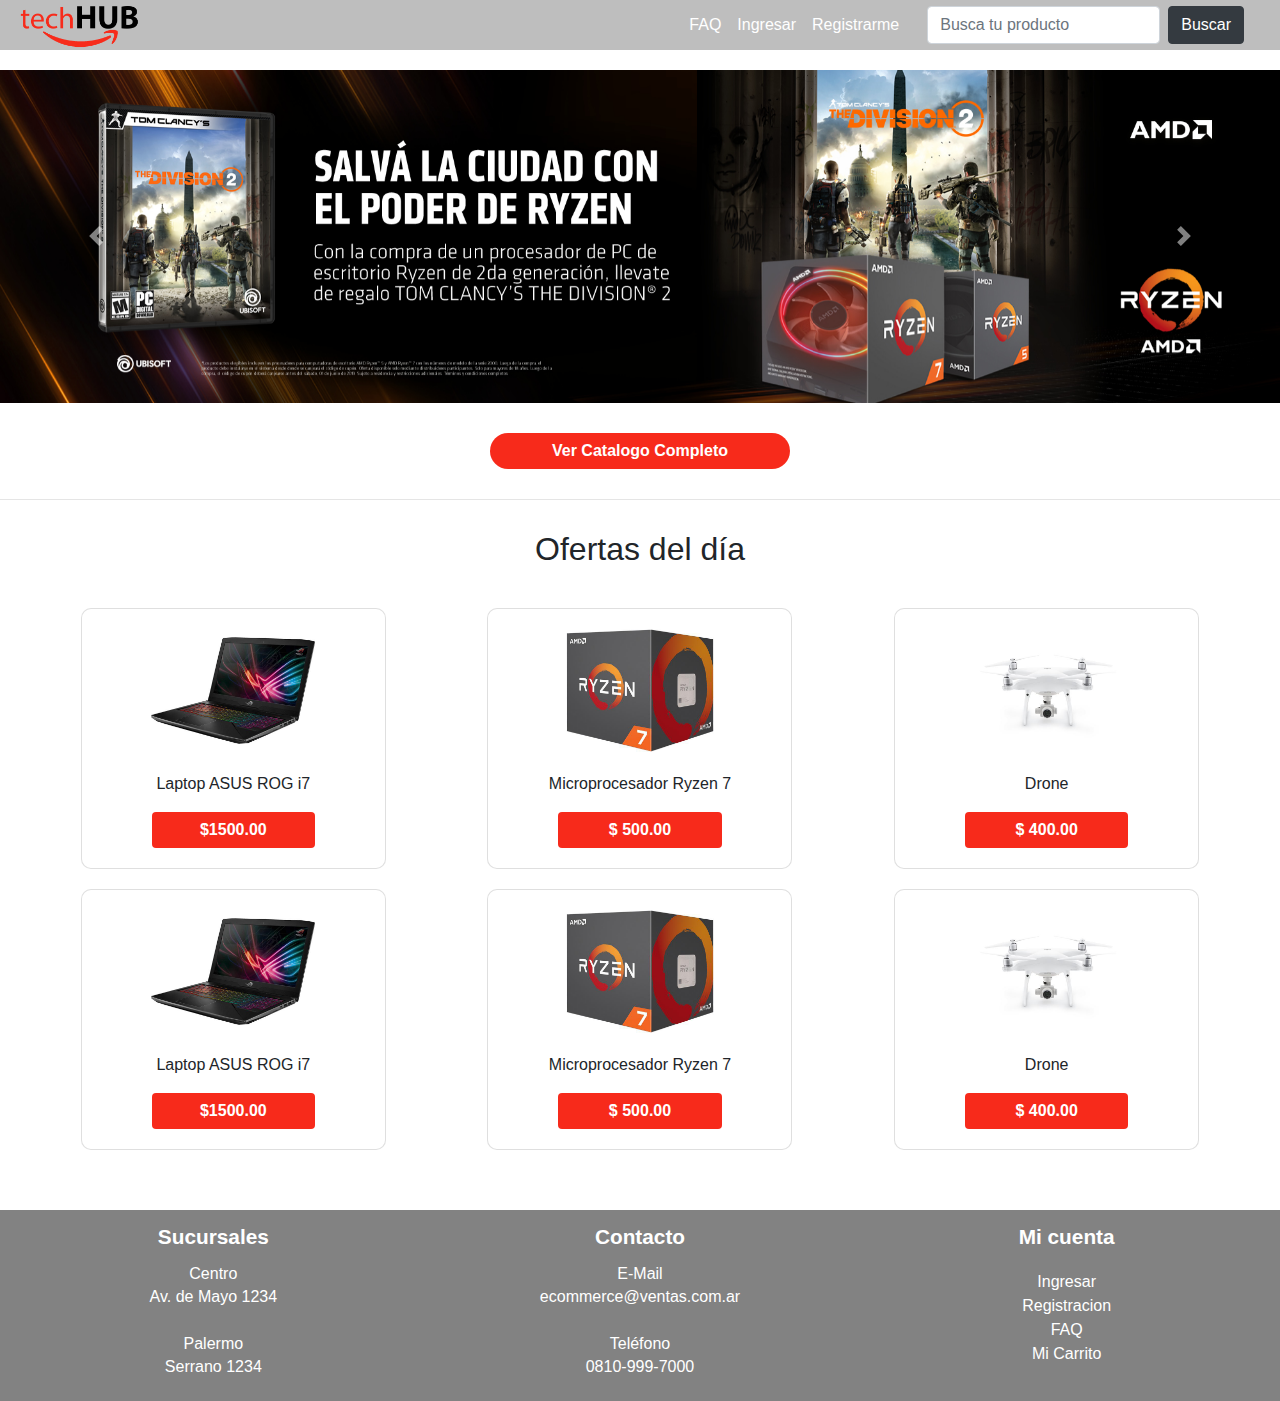
<file: index.html>
<!DOCTYPE html>
<html lang="en" dir="ltr">
  <head>
    <link href=“https://fonts.googleapis.com/css?family=Raleway:300,400,500,700” rel=“stylesheet”>
    <meta charset="utf-8">
    <link rel="stylesheet" href="https://stackpath.bootstrapcdn.com/bootstrap/4.3.1/css/bootstrap.min.css" integrity="sha384-ggOyR0iXCbMQv3Xipma34MD+dH/1fQ784/j6cY/iJTQUOhcWr7x9JvoRxT2MZw1T" crossorigin="anonymous">
    <link rel="stylesheet" href="css/master.css">
    <title>E-Commerce</title>
  </head>
  <body>
    <div class="container-fluid">
      <header>
        <nav class="d-flex navbar navbar-expand-lg navbar-dark __nave">
          <div class="d-flex flex-grow-1">
              <span class="w-100 d-lg-none d-block"><!-- hidden spacer to center brand on mobile --></span>
              <div class="navbar-brand" href="#">
                  <img class="__imglogo" src="img/logo_techhub2.png" alt="logo">
              </div>
              <div class="w-100 text-right">
                  <button class="navbar-toggler" type="button" data-toggle="collapse" data-target="#myNavbar7">
                      <span class="navbar-toggler-icon"></span>
                  </button>
              </div>
          </div>

          <div class="collapse navbar-collapse flex-grow-1 text-right" id="myNavbar7">
              <ul class="navbar-nav ml-auto flex-nowrap __navbar">
                  <li class="nav-item o_navitem">
                      <a href="faq.html" class="nav-link">FAQ</a>
                  </li>
                  <li class="nav-item o_navitem">
                      <a href="login.html" class="nav-link">Ingresar</a>
                  </li>
                  <li class="nav-item o_navitem">
                      <a href="register.html" class="nav-link">Registrarme</a>
                  </li>
              </ul>

          </div>
          <div class="d-flex __busqueda">
            <form class="d-flex form-inline">
              <input class="form-control mr-sm-2" type="search" placeholder="Busca tu producto" aria-label="Search">
              <button class="btn btn-dark my-2 my-sm-0 __buscar" type="submit">Buscar</button>
            </form>
            </div>
        </nav>

        <div id="carouselExampleFade" class="carousel slide carousel-fade" data-ride="carousel">
          <div class="carousel-inner">
            <div class="carousel-item active">
              <img src="img/car01.jpg" class="d-block w-100" alt="...">
            </div>
            <div class="carousel-item">
              <img src="img/car02.jpg" class="d-block w-100" alt="...">
            </div>
            <div class="carousel-item">
              <img src="img/car03.jpg" class="d-block w-100" alt="...">
            </div>
          </div>
          <a class="carousel-control-prev" href="#carouselExampleFade" role="button" data-slide="prev">
            <span class="carousel-control-prev-icon" aria-hidden="true"></span>
            <span class="sr-only">Previous</span>
          </a>
          <a class="carousel-control-next" href="#carouselExampleFade" role="button" data-slide="next">
            <span class="carousel-control-next-icon" aria-hidden="true"></span>
            <span class="sr-only">Next</span>
          </a>
        </div>



        <a href="#" class="d-flex btn btn-primary __todos" >Ver Catalogo Completo</a>

        <hr>

        <h2 class="__ofertasdeldia">Ofertas del día</h2>

        <div class="__ofertas row">
          <div class="d-flex card col-12 col-md-4 col-lg-3 __itemoferta" style="width: 18rem;">
            <img src="img/laptop1.jpg" class="card-img-top __imgofertas" alt="...">
            <div class="card-body">
              <p class="card-text __textoofertas">Laptop ASUS ROG i7</p>
              <a href="#" class="d-flex btn btn-primary __comprar">$1500.00</a>
            </div>
          </div>
            <div class="card col-12 col-md-4 col-lg-3 __itemoferta" style="width: 18rem;">
              <img src="img/ryzen1.jpg" class="card-img-top __imgofertas" alt="...">
              <div class="card-body">
                <p class="card-text __textoofertas">Microprocesador Ryzen 7</p>
                <a href="#" class="d-flex btn btn-primary __comprar">$ 500.00</a>
              </div>
            </div>
            <div class="card col-12 col-md-4 col-lg-3 __itemoferta" style="width: 18rem;">
              <img src="img/drone1.jpg" class="card-img-top __imgofertas" alt="...">
              <div class="card-body">
                <p class="card-text __textoofertas">Drone</p>
                <a href="#" class="d-flex btn btn-primary __comprar" >$ 400.00</a>
              </div>
            </div>
            <div class="d-flex card col-12 col-md-4 col-lg-3 __itemoferta" style="width: 18rem;">
              <img src="img/laptop1.jpg" class="card-img-top __imgofertas" alt="...">
              <div class="card-body">
                <p class="card-text __textoofertas">Laptop ASUS ROG i7</p>
                <a href="#" class="d-flex btn btn-primary __comprar">$1500.00</a>
              </div>
            </div>
              <div class="card col-12 col-md-4 col-lg-3 __itemoferta" style="width: 18rem;">
                <img src="img/ryzen1.jpg" class="card-img-top __imgofertas" alt="...">
                <div class="card-body">
                  <p class="card-text __textoofertas">Microprocesador Ryzen 7</p>
                  <a href="#" class="d-flex btn btn-primary __comprar">$ 500.00</a>
                </div>
              </div>
              <div class="card col-12 col-md-4 col-lg-3 __itemoferta" style="width: 18rem;">
                <img src="img/drone1.jpg" class="card-img-top __imgofertas" alt="...">
                <div class="card-body">
                  <p class="card-text __textoofertas">Drone</p>
                  <a href="#" class="d-flex btn btn-primary __comprar" >$ 400.00</a>
                </div>
              </div>
        </div>
    </header>

      <div class="d-flex">
        <footer class="piedepag row">
          <article class="sucursales col-12 col-md-4 __artpie">
            <h4>Sucursales</h4>
            <p>Centro</p>
            <p>Av. de Mayo 1234</p>
            <br>
            <p>Palermo</p>
            <p>Serrano 1234</p>

          </article>
          <article class="sucursales col-12 col-md-4 __artpie">
            <h4>Contacto</h4>
            <p>E-Mail</p>
            <p>ecommerce@ventas.com.ar</p>
            <br>
            <p>Teléfono</p>
            <p>0810-999-7000</p>
          </article>
          <article class="sucursales col-12 col-md-4 __artpie">
            <h4>Mi cuenta</h4>
            <a href="login.html">Ingresar</a>
            <br>
            <a href="register.html">Registracion</a>
            <br>
            <a href="faq.html">FAQ</a>
            <br>
            <a href="#">Mi Carrito</a>

          </article>
        </footer>
      </div>
    </div>
    <script src="https://code.jquery.com/jquery-3.3.1.slim.min.js" integrity="sha384-q8i/X+965DzO0rT7abK41JStQIAqVgRVzpbzo5smXKp4YfRvH+8abtTE1Pi6jizo" crossorigin="anonymous"></script>
    <script src="https://cdnjs.cloudflare.com/ajax/libs/popper.js/1.14.7/umd/popper.min.js" integrity="sha384-UO2eT0CpHqdSJQ6hJty5KVphtPhzWj9WO1clHTMGa3JDZwrnQq4sF86dIHNDz0W1" crossorigin="anonymous"></script>
    <script src="https://stackpath.bootstrapcdn.com/bootstrap/4.3.1/js/bootstrap.min.js" integrity="sha384-JjSmVgyd0p3pXB1rRibZUAYoIIy6OrQ6VrjIEaFf/nJGzIxFDsf4x0xIM+B07jRM" crossorigin="anonymous"></script>
  </body>
</html>
</file>
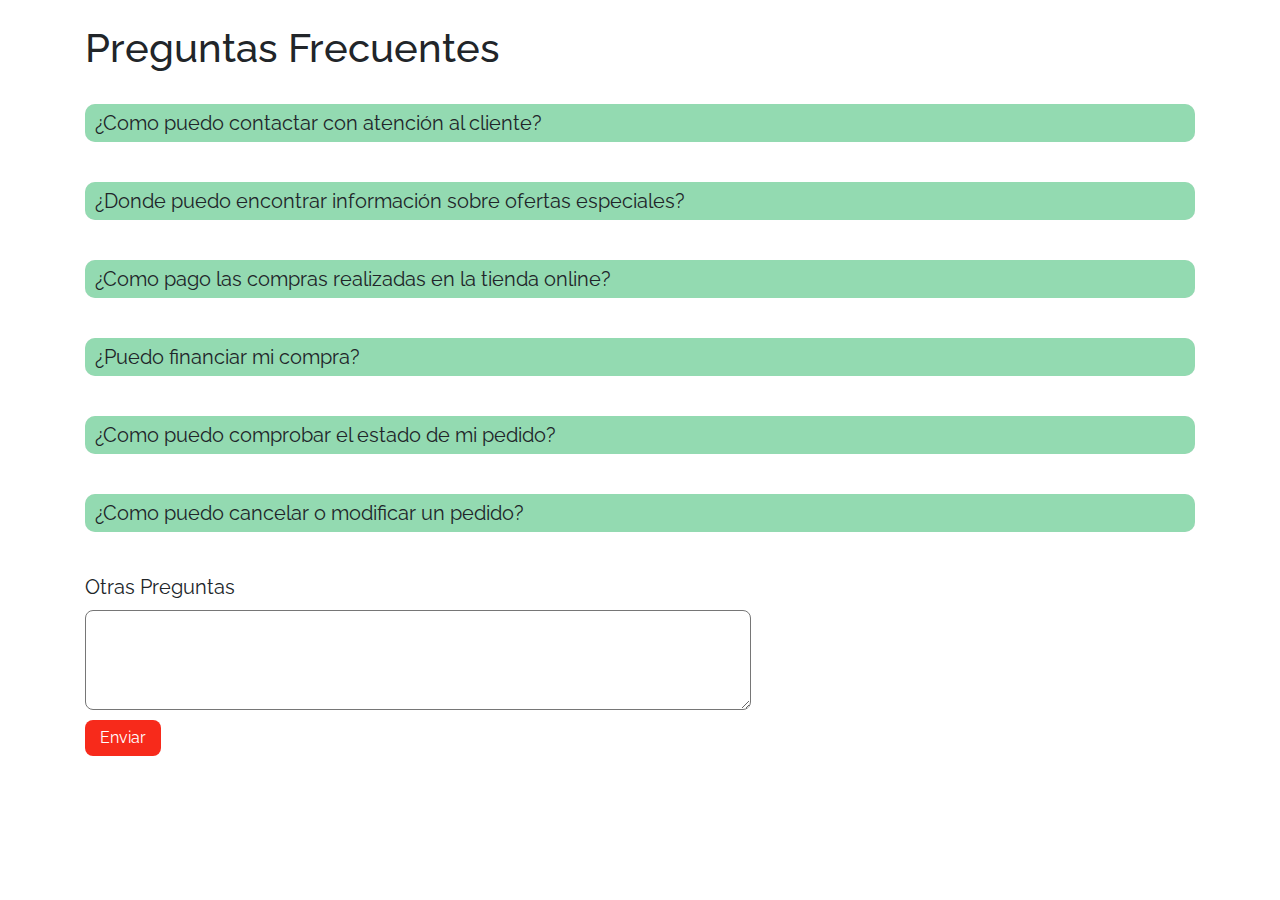
<file: faq.html>
<br>
<!DOCTYPE html>
<html lang="en" dir="ltr">
  <head>
    <meta charset="utf-8">
    <title>Preguntas Frecuentes</title>
    <meta name="viewport" content="width=device-width, initial-scale=1.0">
    <link href=“https://fonts.googleapis.com/css?family=Raleway:300,400,500,700” rel=“stylesheet”>
    <link rel="stylesheet" href="https://stackpath.bootstrapcdn.com/bootstrap/4.3.1/css/bootstrap.min.css" integrity="sha384-ggOyR0iXCbMQv3Xipma34MD+dH/1fQ784/j6cY/iJTQUOhcWr7x9JvoRxT2MZw1T" crossorigin="anonymous">
    <link href="https://fonts.googleapis.com/css?family=Raleway:400,500,600,700" rel="stylesheet">
    <link rel="stylesheet" href="css/styles-adriano.css">
  </head>
  <body>
    <div class="container">
        <section class="row  text-left ">
          <article class="col-12  " >
              <legend>
                <h1>Preguntas Frecuentes</h1>
              </legend>
                <br>
                <div class="p-r">
                    <p class="__pregunta">
                         ¿Como puedo contactar con atención al cliente?
                    </p>
                    <p class="__respuesta">
                         Para ponerte en contacto con nuestro servicio de atención al cliente puedes llamarnos al 43425961 de Lunes a Viernes de 08:00 a 18:00 hs
                    </p>
                </div>
                <br>
                <div class="p-r">
                    <p class="__pregunta">
                         ¿Donde puedo encontrar información sobre ofertas especiales?
                    </p>
                    <p class="__respuesta">
                         Cada "página de producto" muestra, el precio, y en su caso, promociones aplicables.
                    </p>
                </div>


                <br>
                <div class="p-r">
                    <p class="__pregunta">
                         ¿Como pago las compras realizadas en la tienda online?
                    </p>
                    <div class="__respuesta">
                         <p>
                              Durante el proceso de compra podrás hacer uso de los siguientes métodos de pago para poder realizar tu pedido:
                         </p>
                         <ul>
                              <li>Tarjeta VISA, Mastercard o American Express</li>
                              <li>MercadoPago</li>
                         </ul>
                    </div>
                </div>
                <br>
                <div class="p-r">
                    <p class="__pregunta">
                          ¿Puedo financiar mi compra?
                    </p>
                    <p class="__respuesta">
                         Si, en la tienda online. Siempre que se cumplan los requisitos establecidos por la entidad financiera para cada importe, los clientes pueden establecer sus pagos a través de cómodas cuotas. Puedes encontrar toda la información relativa a la financiación y el proceso en <a href="https://www.hipervinculo.com">Cuotas</a>
                    </p>
                </div>

                <br>
                <div class="p-r">
                    <p class="__pregunta">
                         ¿Como puedo comprobar el estado de mi pedido?
                    </p>
                    <p class="__respuesta">
                         Puedes comprobar el estado de tu pedido a través de la web o el móvil. Inicia sesión en la tienda online de  dirígete a "Mis pedidos" para comprobar los datos de tu pedido.
                    </p>
                </div>

                <br>

                <div class="p-r">
                    <p class="__pregunta">
                         ¿Como puedo cancelar o modificar un pedido?
                    </p>
                    <div class="__respuesta">
                         <p>
                              Puedes cancelar tu pedido si no se ha iniciado el proceso de preparación en nuestro almacén. Para ello,sólo tienes que seguir los siguientes pasos.
                         </p>
                         <ol>
                              <li>Ir a mis pedidos</li>
                              <li>Inicia sesión con tu cuenta</li>
                              <li>Haz click en "cancelar"</li>
                         </ol>
                    </div>
                </div>

              <br>
              <div class="otrasPreguntas">
               <form class="__form_otrasPreguntas" action="" method="POST">
                    <label>
                         <p>Otras Preguntas</p>
                    </label>
                    <textarea id="textarea" name="observaciones" id="vaciones" cols="50"></textarea>
                    <button class="btn-buttom btn-primary" type="submit">Enviar</button>
               </form>
              </div>

          </article>
        </section>
      </div>
      <script src="https://code.jquery.com/jquery-3.3.1.slim.min.js" integrity="sha384-q8i/X+965DzO0rT7abK41JStQIAqVgRVzpbzo5smXKp4YfRvH+8abtTE1Pi6jizo" crossorigin="anonymous"></script>
      <script src="https://cdnjs.cloudflare.com/ajax/libs/popper.js/1.14.7/umd/popper.min.js" integrity="sha384-UO2eT0CpHqdSJQ6hJty5KVphtPhzWj9WO1clHTMGa3JDZwrnQq4sF86dIHNDz0W1" crossorigin="anonymous"></script>
  </body>
</html>
</file>
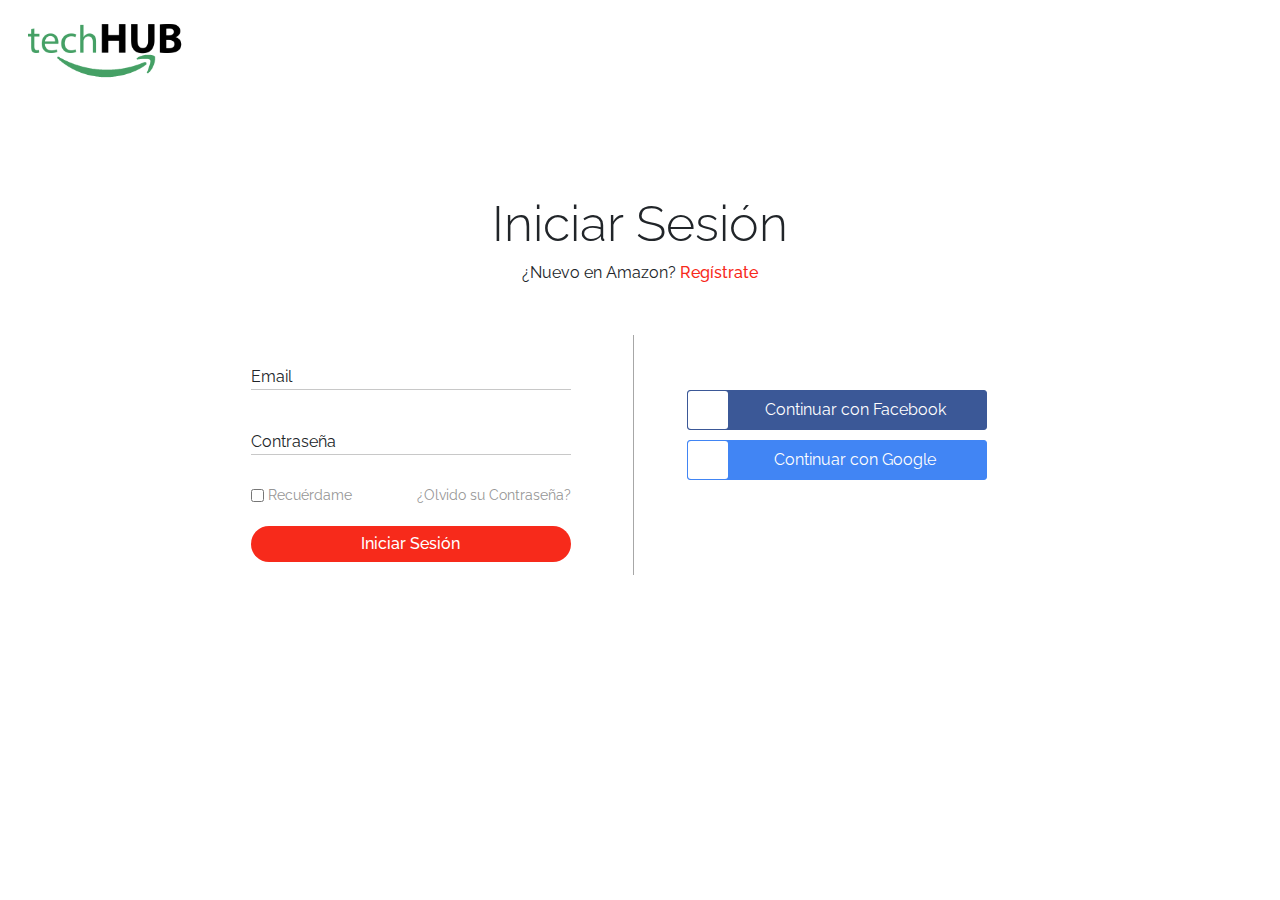
<file: login.html>
<!DOCTYPE html>
<html lang="en">
<head>
  <meta charset="UTF-8">
  <meta name="viewport" content="width=device-width, initial-scale=1.0">
  <meta http-equiv="X-UA-Compatible" content="ie=edge">
  <title>Iniciar Sesión | Amazon</title>
  <link rel="stylesheet" href="https://stackpath.bootstrapcdn.com/bootstrap/4.3.1/css/bootstrap.min.css" integrity="sha384-ggOyR0iXCbMQv3Xipma34MD+dH/1fQ784/j6cY/iJTQUOhcWr7x9JvoRxT2MZw1T" crossorigin="anonymous">
  <link rel="stylesheet" href="css/styles-tomi.css">
  <link href="https://fonts.googleapis.com/css?family=Raleway:300,400,500,700" rel="stylesheet">
  <link rel="stylesheet" href="https://use.fontawesome.com/releases/v5.8.1/css/all.css" integrity="sha384-50oBUHEmvpQ+1lW4y57PTFmhCaXp0ML5d60M1M7uH2+nqUivzIebhndOJK28anvf" crossorigin="anonymous">
</head>
<body>
  <header class="container_header">
    <img class="img_logo" src="img/logo_techhub.png" alt="logo">
  </header>
  <main>
    <div class="container_login">
        <div class="form_header">
          <div class="signup_title">
            Iniciar Sesión
          </div>
          <div class="already_user">
            ¿Nuevo en Amazon?
            <a href="register.html">Regístrate</a>
          </div>
        </div>
        <div class="login_section">
          <div class="form_content">
            <form class="form_signup" action="index.html" method="post">
              <div class="email">
                <input class="input_change" type="email" name="email" value="" required>
                <label>Email</label>
              </div>
              <div class="pass">
                <input class="input_change" type="password" name="pass" value="" required>
                <label>Contraseña</label>
              </div>
              <div class="remmember">
                <input class="remmember_checkbox" type="checkbox" name="" value="Recuerdame">Recuérdame
                <a href="#">¿Olvido su Contraseña?</a>
              </div>
                <input class="submit_button_login" type="submit" name="" value="Iniciar Sesión">
            </form>
          </div>
          <div class="divider_login">
            <!-- linea vertical -->
          </div>
          <div class="o-xs-login d-lg-none">
            <div class="separador_horizontal"></div>
            <div class="texto-separador">O utiliza</div>
            <div class="separador_horizontal"></div>
          </div>
          <div class="login_social">
            <a class="href_facebook" href="#">
              <div class="facebook">
                <div class="facebook_icon">
                    <i class="fab fa-facebook-f"></i>
                </div>
                Continuar con Facebook
              </div>
            </a>
            <a class="href_google" href="#">
              <div class="google">
                <div class="google_icon">
                  <i class="fab fa-google"></i>
                </div>
                Continuar con Google
              </div>
            </a>
          </div>
        </div>
      <!-- <div class="signup_social_focus">
        <div class="facebook_mini_icon">
          <i class="fab fa-facebook-f"></i>
        </div>
        <div class="google_mini_icon">
          <i class="fab fa-google"></i>
        </div>
      </div> -->
    </div>
  </main>
</body>
</html>
</file>
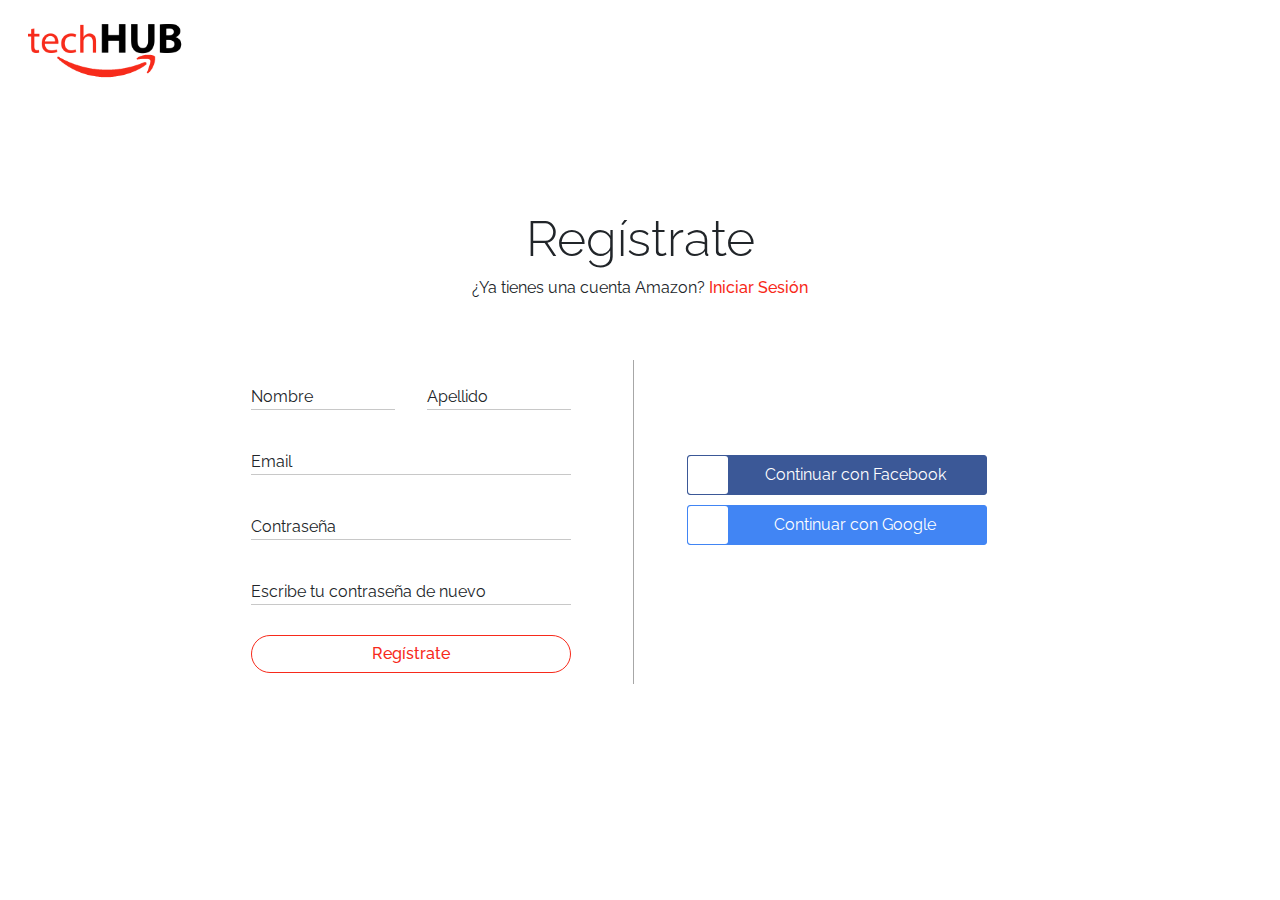
<file: register.html>
<!DOCTYPE html>
<html lang="en">
<head>
  <meta charset="UTF-8">
  <meta name="viewport" content="width=device-width, initial-scale=1.0">
  <meta http-equiv="X-UA-Compatible" content="ie=edge">
  <title>Iniciar Sesión | Amazon</title>
  <link rel="stylesheet" href="https://stackpath.bootstrapcdn.com/bootstrap/4.3.1/css/bootstrap.min.css" integrity="sha384-ggOyR0iXCbMQv3Xipma34MD+dH/1fQ784/j6cY/iJTQUOhcWr7x9JvoRxT2MZw1T" crossorigin="anonymous">
  <link rel="stylesheet" href="css/styles-tomi.css">
  <link href="https://fonts.googleapis.com/css?family=Raleway:300,400,500,700" rel="stylesheet">
  <link rel="stylesheet" href="https://use.fontawesome.com/releases/v5.8.1/css/all.css" integrity="sha384-50oBUHEmvpQ+1lW4y57PTFmhCaXp0ML5d60M1M7uH2+nqUivzIebhndOJK28anvf" crossorigin="anonymous">
</head>
<body>
  <header class="container_header">
    <img class="img_logo" src="img/logo_techhub2.png" alt="logo">
  </header>
  <main>
    <div class="container_signup">
        <div class="form_header">
          <div class="signup_title">
            Regístrate
          </div>
          <div class="already_user">
            ¿Ya tienes una cuenta Amazon?
            <a href="login.html">Iniciar Sesión</a>
          </div>
        </div>
        <div class="signup_section">
          <div class="form_content">
            <form class="form_signup" action="index.html" method="post">
							<div class="nombre-apellido">
								<div class="name">
									<input class="input_change" type="text" name="name" value="" required>
									<label>Nombre</label>
								</div>
								<div class="apellido">
									<input class="input_change" type="text" name="apellido" value="" required>
									<label>Apellido</label>
								</div>
							</div>
							<div class="email">
                <input class="input_change" type="email" name="email" value="" required>
                <label>Email</label>
              </div>
              <div class="pass">
                <input class="input_change" type="password" name="pass" value="" required>
                <label>Contraseña</label>
              </div>
              <div class="pass_again">
                <input class="input_change" type="password" name="pass_again" value="" required>
                <label>Escribe tu contraseña de nuevo</label>
              </div>
                <input class="submit_button" type="submit" name="" value="Regístrate">
            </form>
          </div>
          <div class="divider">
            <!-- linea vertical -->
          </div>
          <div class="o-xs-register d-lg-none">
            <div class="separador_horizontal"></div>
            <div class="texto-separador">O utiliza</div>
            <div class="separador_horizontal"></div>
          </div>
          <div class="signup_social">
            <a class="href_facebook" href="#">
              <div class="facebook">
                <div class="facebook_icon">
                    <i class="fab fa-facebook-f"></i>
                </div>
                Continuar con Facebook
              </div>
            </a>
            <a class="href_google" href="#">
              <div class="google">
                <div class="google_icon">
                  <i class="fab fa-google"></i>
                </div>
                Continuar con Google
              </div>
            </a>
          </div>
        </div>
      <!-- <div class="signup_social_focus">
        <div class="facebook_mini_icon">
          <i class="fab fa-facebook-f"></i>
        </div>
        <div class="google_mini_icon">
          <i class="fab fa-google"></i>
        </div>
      </div> -->
    </div>
  </main>
  <script src="https://code.jquery.com/jquery-3.3.1.slim.min.js" integrity="sha384-q8i/X+965DzO0rT7abK41JStQIAqVgRVzpbzo5smXKp4YfRvH+8abtTE1Pi6jizo" crossorigin="anonymous"></script>
  <script src="https://cdnjs.cloudflare.com/ajax/libs/popper.js/1.14.7/umd/popper.min.js" integrity="sha384-UO2eT0CpHqdSJQ6hJty5KVphtPhzWj9WO1clHTMGa3JDZwrnQq4sF86dIHNDz0W1" crossorigin="anonymous"></script>
  <script src="https://stackpath.bootstrapcdn.com/bootstrap/4.3.1/js/bootstrap.min.js" integrity="sha384-JjSmVgyd0p3pXB1rRibZUAYoIIy6OrQ6VrjIEaFf/nJGzIxFDsf4x0xIM+B07jRM" crossorigin="anonymous"></script>
</body>
</html>
</file>
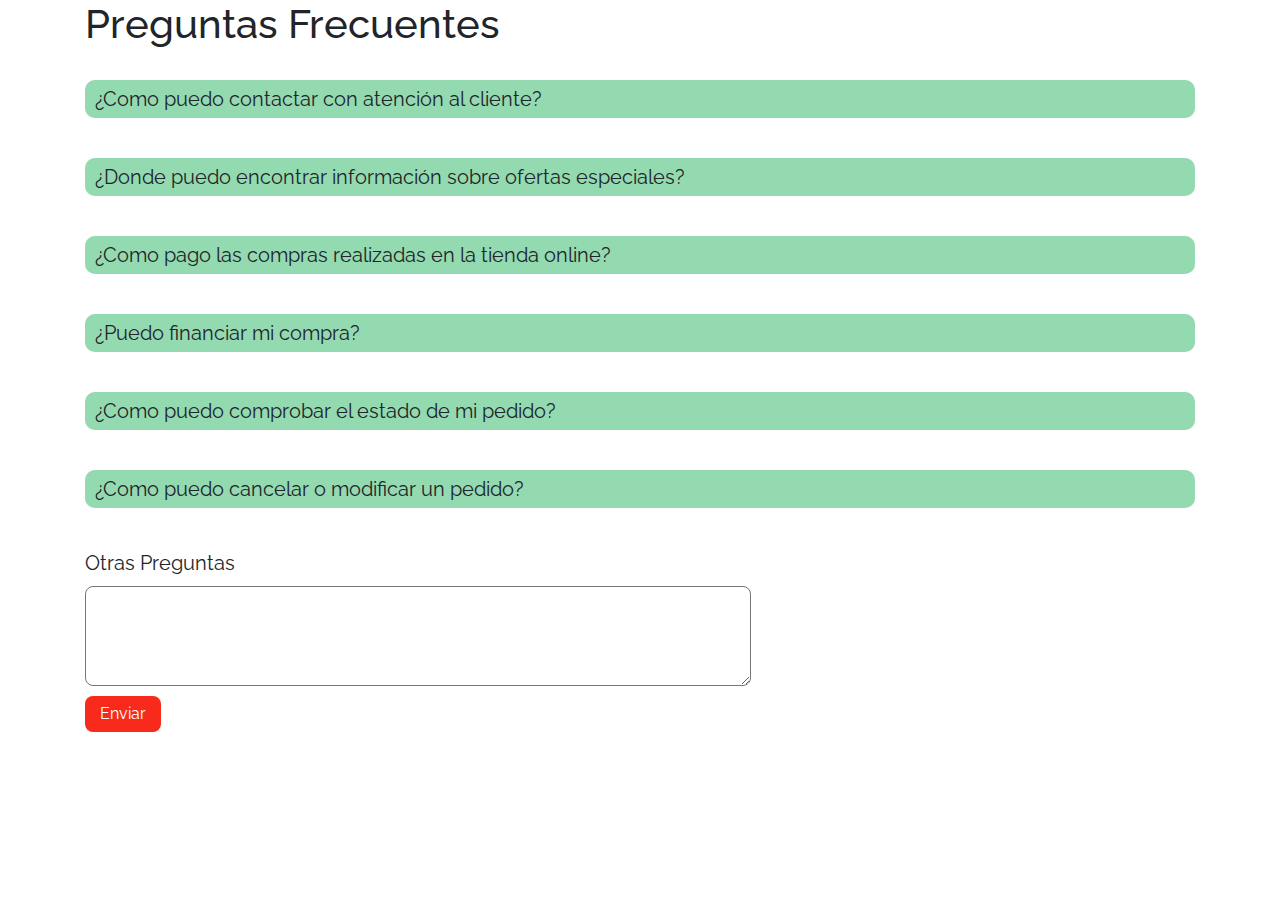
<file: html/faq.html>
<!DOCTYPE html>
<html lang="en" dir="ltr">
  <head>
    <meta charset="utf-8">
    <title>Preguntas Frecuentes</title>
    <meta name="viewport" content="width=device-width, initial-scale=1.0">
    <link href=“https://fonts.googleapis.com/css?family=Raleway:300,400,500,700” rel=“stylesheet”>
    <link rel="stylesheet" href="https://stackpath.bootstrapcdn.com/bootstrap/4.3.1/css/bootstrap.min.css" integrity="sha384-ggOyR0iXCbMQv3Xipma34MD+dH/1fQ784/j6cY/iJTQUOhcWr7x9JvoRxT2MZw1T" crossorigin="anonymous">
    <link href="https://fonts.googleapis.com/css?family=Raleway:400,500,600,700" rel="stylesheet">
    <link rel="stylesheet" href="css/styles-adriano.css">
  </head>
  <body>
    <div class="container">
        <section class="row  text-left ">
          <article class="col-12  " >
              <legend>
                <h1>Preguntas Frecuentes</h1>
              </legend>
                <br>
                <div class="p-r">
                    <p class="__pregunta">
                         ¿Como puedo contactar con atención al cliente?
                    </p>
                    <p class="__respuesta">
                         Para ponerte en contacto con nuestro servicio de atención al cliente puedes llamarnos al 43425961 de Lunes a Viernes de 08:00 a 18:00 hs
                    </p>
                </div>
                <br>
                <div class="p-r">
                    <p class="__pregunta">
                         ¿Donde puedo encontrar información sobre ofertas especiales?
                    </p>
                    <p class="__respuesta">
                         Cada "página de producto" muestra, el precio, y en su caso, promociones aplicables.
                    </p>
                </div>


                <br>
                <div class="p-r">
                    <p class="__pregunta">
                         ¿Como pago las compras realizadas en la tienda online?
                    </p>
                    <div class="__respuesta">
                         <p>
                              Durante el proceso de compra podrás hacer uso de los siguientes métodos de pago para poder realizar tu pedido:
                         </p>
                         <ul>
                              <li>Tarjeta VISA, Mastercard o American Express</li>
                              <li>MercadoPago</li>
                         </ul>
                    </div>
                </div>
                <br>
                <div class="p-r">
                    <p class="__pregunta">
                          ¿Puedo financiar mi compra?
                    </p>
                    <p class="__respuesta">
                         Si, en la tienda online. Siempre que se cumplan los requisitos establecidos por la entidad financiera para cada importe, los clientes pueden establecer sus pagos a través de cómodas cuotas. Puedes encontrar toda la información relativa a la financiación y el proceso en <a href="https://www.hipervinculo.com">Cuotas</a>
                    </p>
                </div>

                <br>
                <div class="p-r">
                    <p class="__pregunta">
                         ¿Como puedo comprobar el estado de mi pedido?
                    </p>
                    <p class="__respuesta">
                         Puedes comprobar el estado de tu pedido a través de la web o el móvil. Inicia sesión en la tienda online de  dirígete a "Mis pedidos" para comprobar los datos de tu pedido.
                    </p>
                </div>

                <br>

                <div class="p-r">
                    <p class="__pregunta">
                         ¿Como puedo cancelar o modificar un pedido?
                    </p>
                    <div class="__respuesta">
                         <p>
                              Puedes cancelar tu pedido si no se ha iniciado el proceso de preparación en nuestro almacén. Para ello,sólo tienes que seguir los siguientes pasos.
                         </p>
                         <ol>
                              <li>Ir a mis pedidos</li>
                              <li>Inicia sesión con tu cuenta</li>
                              <li>Haz click en "cancelar"</li>
                         </ol>
                    </div>
                </div>

              <br>
              <div class="otrasPreguntas">
               <form class="__form_otrasPreguntas" action="" method="POST">
                    <label>
                         <p>Otras Preguntas</p>
                    </label>
                    <textarea id="textarea" name="observaciones" id="vaciones" cols="50"></textarea>
                    <button class="btn-buttom btn-primary" type="submit">Enviar</button>
               </form>
              </div>

          </article>
        </section>
      </div>
      <script src="https://code.jquery.com/jquery-3.3.1.slim.min.js" integrity="sha384-q8i/X+965DzO0rT7abK41JStQIAqVgRVzpbzo5smXKp4YfRvH+8abtTE1Pi6jizo" crossorigin="anonymous"></script>
      <script src="https://cdnjs.cloudflare.com/ajax/libs/popper.js/1.14.7/umd/popper.min.js" integrity="sha384-UO2eT0CpHqdSJQ6hJty5KVphtPhzWj9WO1clHTMGa3JDZwrnQq4sF86dIHNDz0W1" crossorigin="anonymous"></script>
  </body>
</html>
</file>
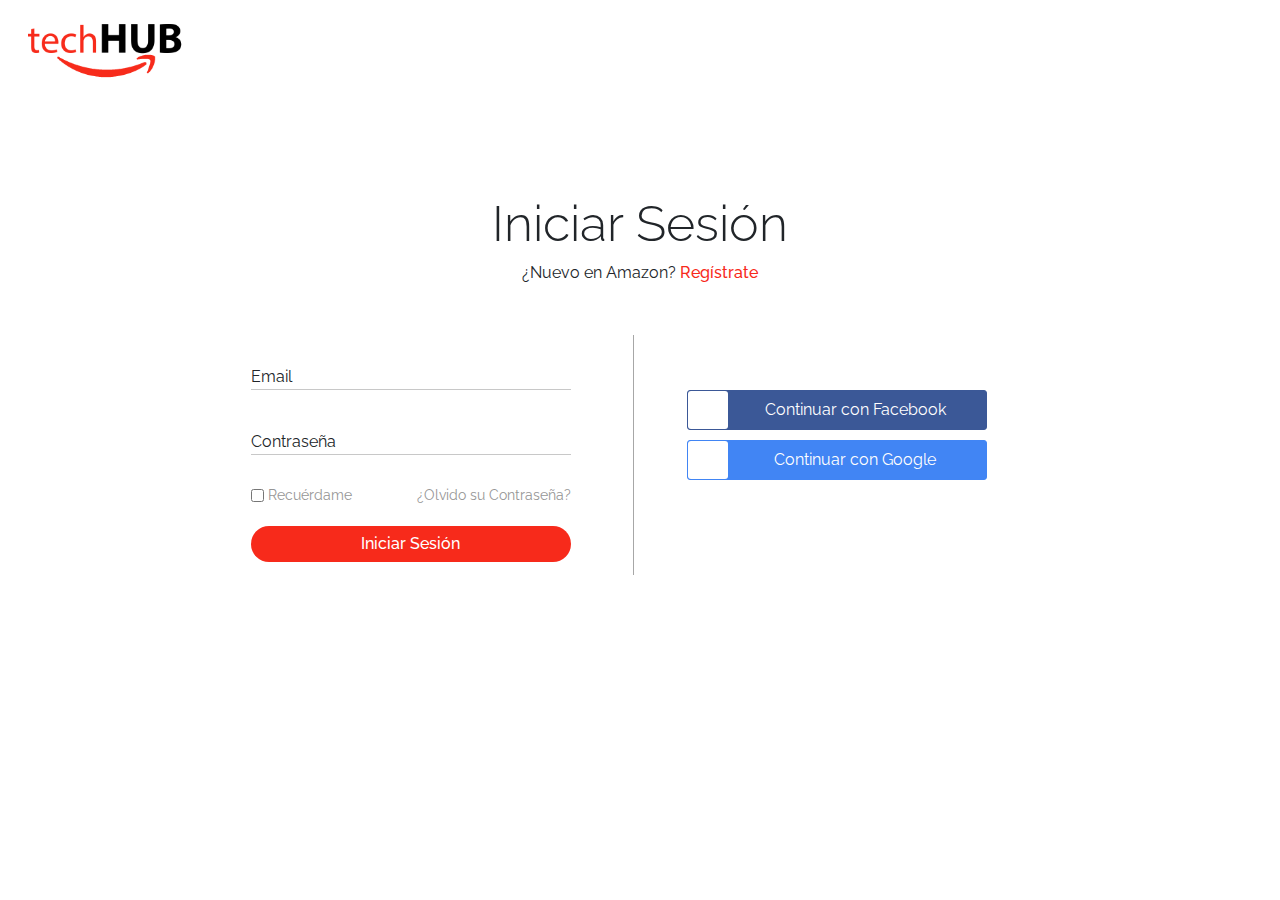
<file: html/login.html>
<!DOCTYPE html>
<html lang="en">
<head>
  <meta charset="UTF-8">
  <meta name="viewport" content="width=device-width, initial-scale=1.0">
  <meta http-equiv="X-UA-Compatible" content="ie=edge">
  <title>Iniciar Sesión | Amazon</title>
  <link rel="stylesheet" href="https://stackpath.bootstrapcdn.com/bootstrap/4.3.1/css/bootstrap.min.css" integrity="sha384-ggOyR0iXCbMQv3Xipma34MD+dH/1fQ784/j6cY/iJTQUOhcWr7x9JvoRxT2MZw1T" crossorigin="anonymous">
  <link rel="stylesheet" href="css/styles-tomi.css">
  <link href="https://fonts.googleapis.com/css?family=Raleway:300,400,500,700" rel="stylesheet">
  <link rel="stylesheet" href="https://use.fontawesome.com/releases/v5.8.1/css/all.css" integrity="sha384-50oBUHEmvpQ+1lW4y57PTFmhCaXp0ML5d60M1M7uH2+nqUivzIebhndOJK28anvf" crossorigin="anonymous">
</head>
<body>
  <header class="container_header">
    <img class="img_logo" src="img/logo_techhub2.png" alt="logo">
  </header>
  <main>
    <div class="container_login">
        <div class="form_header">
          <div class="signup_title">
            Iniciar Sesión
          </div>
          <div class="already_user">
            ¿Nuevo en Amazon?
            <a href="register.html">Regístrate</a>
          </div>
        </div>
        <div class="login_section">
          <div class="form_content">
            <form class="form_signup" action="index.html" method="post">
              <div class="email">
                <input class="input_change" type="email" name="email" value="" required>
                <label>Email</label>
              </div>
              <div class="pass">
                <input class="input_change" type="password" name="pass" value="" required>
                <label>Contraseña</label>
              </div>
              <div class="remmember">
                <input class="remmember_checkbox" type="checkbox" name="" value="Recuerdame">Recuérdame
                <a href="#">¿Olvido su Contraseña?</a>
              </div>
                <input class="submit_button_login" type="submit" name="" value="Iniciar Sesión">
            </form>
          </div>
          <div class="divider_login">
            <!-- linea vertical -->
          </div>
          <div class="o-xs-login d-lg-none">
            <div class="separador_horizontal"></div>
            <div class="texto-separador">O utiliza</div>
            <div class="separador_horizontal"></div>
          </div>
          <div class="login_social">
            <a class="href_facebook" href="#">
              <div class="facebook">
                <div class="facebook_icon">
                    <i class="fab fa-facebook-f"></i>
                </div>
                Continuar con Facebook
              </div>
            </a>
            <a class="href_google" href="#">
              <div class="google">
                <div class="google_icon">
                  <i class="fab fa-google"></i>
                </div>
                Continuar con Google
              </div>
            </a>
          </div>
        </div>
      <!-- <div class="signup_social_focus">
        <div class="facebook_mini_icon">
          <i class="fab fa-facebook-f"></i>
        </div>
        <div class="google_mini_icon">
          <i class="fab fa-google"></i>
        </div>
      </div> -->
    </div>
  </main>
</body>
</html>
</file>
<file: css/master.css>
body{
  font-family: 'Raleway', sans-serif;
  box-sizing: border-box;
}
.container-fluid{
  padding: 0;
}
.__nave{
  background-color: rgb(190, 190, 190);
  max-width: 100vw;
  margin-bottom: 20px;
  justify-content: space-between;
  height: 50px;
}
.__navbar{
  justify-content: flex-end;
}
.o_navitem{
  color: rgb(247, 42, 27);
}
#myNavbar7 a{
  color: #ffffff !important;
}
.__imglogo{
  margin-top: -10px;
  width: 130px;
}
.__busqueda{
  justify-content: flex-end;
  /* background-color: rgb(0, 109, 223); */
  max-width: 100vw;
  margin-top: 40px;
  margin-left: 20px;
  padding-bottom: 20px;
  margin-bottom: 20px;
  padding-right: 20px;
}
.__buscar{
  justify-content: center;
}
.__ofertasdeldia{
  text-align: center;
  margin-top: 30px;
  margin-bottom: -20px;
}
.__ofertas{
  justify-content: space-around;
  margin: 20px auto;
  padding: 30px;
  max-width: 100vw;
}
.__itemoferta{
  border-radius: 10px 10px 10px 10px;
  margin: 10px;
  padding-top: 20px;
}
.__imgofertas{
  margin: 0 auto;
  width: 60%;
  text-align: center;
}
.__comprar{
  justify-content: center;
  background-color: rgb(247, 42, 27);
  width: 70%;
  border: none;
  margin: 0 auto;
  font-weight: bold;
}
.__comprar:hover{
  background-color: rgba(247, 42, 27, 0.75);
}
.__textoofertas{
  text-align: center;
}
.__todos{
  border-radius: 20px;
  justify-content: center;
  background-color: rgb(247, 42, 27);
  border: none;
  width: 300px;
  margin: 30px auto;
  font-weight: bold;
}
.__todos:hover{
  background-color: rgba(247, 42, 27, 0.75);
}
.piedepag{
  width: 100vw;
  max-height: 1000px;
  margin: 0 auto;
  background-color: rgb(130, 130, 130);
  /* border-radius: 0px 0px 20px 20px; */
  justify-content: space-around;
}
.__artpie{
  margin: 15px auto;
  text-align: center;
}
.__artpie h4{
  font-size: 1.3rem;
  color: white;
  margin-bottom: 20px;
  font-weight: bold;
}
.__artpie p{
  color: #ffffff;
  line-height: 7px;
}
.__artpie a{
  text-decoration: none;
  color: #ffffff;
  line-height: 10px;
}
</file>
<file: css/styles-adriano.css>
body{
     font-family: 'Raleway', sans-serif;
}
a{
     text-decoration: none;
     color: #000000;
}
.p-r{
     background-color: rgb(233, 230, 230);
     border-radius: 10px;
}
.__pregunta
{
     font-size: 20px;
     background-color: rgb(147, 218, 177);
     padding: 4px 10px;
     border-radius: 10px 10px 0px 0px;
}
.__respuesta
{
     transition: all 0.3s;
     padding: 0px 10px 10px 10px;
     margin-top: -10px;
}
/* .__pregunta:hover
{
     border-radius: 10px 10px 0px 0px;
}
.__pregunta:hover ~ .__respuesta
{
     display: block;
} */
.__form_otrasPreguntas
{
     display: flex;
     flex-direction: column;
     width: 100%;
}
.__form_otrasPreguntas label
{
     font-size: 20px;
}
.__form_otrasPreguntas textarea
{
     border-radius: 8px;
     width: 60%;
     height: 100px;
     margin-top: -16px;
}
.__form_otrasPreguntas textarea:focus
{
     border: 2px solid rgb(247, 42, 27);
     box-shadow: 0;
}
.__form_otrasPreguntas button
{
     border-radius: 8px;
     background-color: rgb(247, 42, 27);
     border: none;
     padding: 6px 14px;
     width: 76px;
     margin-top: 10px;
}
.__form_otrasPreguntas button:hover
{
     background-color: rgba(247, 42, 27, 0.8);

}

@media (min-width: 400px) 
{
   
}

@media (min-width: 768px) 
{
    
}

@media (min-width: 992px) 
{
     .__pregunta
     {
          font-size: 20px;
          background-color: rgb(147, 218, 177);
          padding: 4px 10px;
          border-radius: 10px;
     }
     .__respuesta
     {
          display: none;
          transition: all 0.3s;
          padding: 0px 10px 10px 10px;
     }
     .__pregunta:hover
     {
          border-radius: 10px 10px 0px 0px;
     }
     .__pregunta:hover ~ .__respuesta
     {
          display: block;
     }

}
</file>
<file: css/styles-tomi.css>
*{
  box-sizing: border-box;
  margin: 0 auto;
  padding: 0;
}
body{
  font-family: 'Raleway', sans-serif;
}
a{
  text-decoration: none !important;
}



/* register */




.container_header{
  width: 100%;
  position: absolute;
  top: 0;
  left: 0;
  padding: 22px;
  padding-top: 0px;
}
.img_logo{
  height: 85px;
}
.container_signup{
  width: 100%;
  min-height: 100vh;
  display: flex;
  flex-direction: column;
  align-items: center;
  justify-content: center;
  max-width: 800px;
}
.form_header{
  width: 100%;
  display: flex;
  flex-direction: column;
  justify-content: center;
}
.signup_title{
  font-size: 50px;
  font-weight: 300;
}
.already_user a{
  color: rgb(247, 42, 27);
  font-weight: 500;
}
.already_user a:hover{
  text-decoration: none;
}
.signup_section{
  display: flex;
  flex-direction: row;
  margin: 0;
  width: 100%;
}
.form_signup{
  display: flex;
  flex-direction: column;
  align-items: center;
  justify-content: center;
  margin-top: 36px;
  margin-left: 0;
  margin-right: 0;
}
.form_content{
  display: flex;
  flex-direction: column;
  margin-top: 12px;
  width: 84%;
  justify-content: center;
}
.nombre-apellido{
	width: 320px;
	display: flex;
	justify-content: space-between;
}
.name .input_change, .apellido .input_change{
	width: 144px;
}
.input_change{
  width: 320px;;
  margin-bottom: 30px;
  padding: 5px 0;
  box-shadow: none;
  outline: none;
  border: none;
  border-bottom: 1px solid rgb(200, 200, 200);
}
.form_content div{
  margin: 0;
  position: relative;
}
.form_content div label{
  position: absolute;
  top: 10px;
  left: 0;
  transition: .3s;
  pointer-events: none;
}
.input_change:focus ~ label,
.input_change:valid ~ label{
  top: -12px;
  left: 0;
  color: rgb(247, 42, 27);
  font-size: 12px;
  font-weight: bold;
}
.input_change:focus,
.input_change:valid{
  border-bottom: 1px solid rgb(247, 42, 27);
}
.submit_button{
  border-bottom: none;
  border: 1px solid rgb(247, 42, 27);
  cursor: pointer;
  padding: 6px;
  border-radius: 30px;
  color: rgb(247, 42, 27);
  font-weight: 500;
  width: 320px;
  background-color: #ffffff;
}
.submit_button:hover{
  background-color: rgb(247, 42, 27);
  color: #fff;
  transition: .3s;
}
.divider{
  width: 1px;
  background-color: rgb(167, 167, 167);
  margin-left: 52px;
  margin-top: 60px;
  margin-bottom: 16px;
}
.o-xs-register{
  display: flex;
  flex-direction: row;
  align-items: center;
  margin-top: -50px;
  margin-bottom: 20px;
  color: rgb(167, 167, 167);
  width: 300px;
}
.separador_horizontal{
  border-top: 1px solid rgb(167, 167, 167);
  flex-grow: 1;
  height: 1px;
}
.texto-separador{
  margin: 0 20px;
}
.signup_social{
  margin: 0;
  width: 100%;
  display: flex;
  flex-direction: column;
  justify-content: center;
  align-items: center;
}
.href_facebook{
  width: 100%;
  display: flex;
  justify-content: center;
}
.href_google{
  width: 100%;
  display: flex;
  justify-content: center;
}
.facebook{
  width: 300px;
  margin: 0;
  background-color: rgb(59, 88, 151);
  text-align: center;
  color: #fff;
  display: flex;
  align-items: center;
  justify-content: space-between;
  height: 40px;
  padding-right: 40px;
  border: 1px solid rgb(59, 88, 151);
  border-radius: 3px;
}
.facebook_icon{
  width: 40px;
  height: 100%;
  display: flex;
  align-items: center;
  margin: 0;
  color: rgb(59, 88, 151);
  background-color: rgb(255, 255, 255);
  font-size: 20px;
  border-radius: 3px;
}
.google{
  width: 300px;
  margin: 0;
  margin-top: 10px;
  background-color: rgb(65, 133, 244);
  text-align: center;
  color: #fff;
  display: flex;
  align-items: center;
  justify-content: space-between;
  height: 40px;
  padding-right: 50px;
  border: 1px solid rgb(65, 133, 244);
  border-radius: 3px;
}
.google_icon{
  width: 40px;
  height: 100%;
  display: flex;
  align-items: center;
  margin: 0;
  color: rgb(65, 133, 244);
  background-color: rgb(255, 255, 255);
  font-size: 20px;
  border-radius: 3px;
}
.signup_social_focus{
  width: 50%;
  margin: 0;
  display: flex;
  justify-content: space-around;
  padding: 0 40px;
}
.facebook_mini_icon{
  width: 40px;
  height: 40px;
  color: rgb(59, 88, 151);
  border: 1px solid rgb(59, 88, 151);
  border-radius: 100px;
  display: flex;
  align-items: center;
  justify-content: center;
  font-size: 20px;
}
.google_mini_icon{
  width: 40px;
  height: 40px;
  color: rgb(65, 133, 244);
  border: 1px solid rgb(65, 133, 244);
  border-radius: 100px;
  display: flex;
  align-items: center;
  justify-content: center;
  font-size: 20px;
}



/* login */

.container_login{
  width: 100%;
  min-height: 100vh;
  display: flex;
  flex-direction: column;
  align-items: center;
  justify-content: center;
  max-width: 800px;
}
.remmember{
  width: 320px;
  display: flex;
  justify-content: space-between;
  align-items: center;
  margin-bottom: 20px !important;
  font-size: 14px;
  color: rgb(150, 150, 150);
}
.remmember a{
  margin: 0;
  text-decoration: none;
  color: rgb(150, 150, 150);
}
.remmember_checkbox{
  margin-right: -60px;
  border: 1px solid rgb(49, 219, 158);
}
.submit_button_login{
  border: none;
  cursor: pointer;
  padding: 6px;
  background-color: rgb(247, 42, 27);
  border-radius: 30px;
  color: #fff;
  font-weight: 500;
  width: 320px;
}
.submit_button_login:hover{
  background-color: rgba(247, 42, 27, 0.8);
  transition: .3s;
}
.o-xs-login{
  display: flex;
  flex-direction: row;
  align-items: center;
  margin-top: 50px;
  margin-bottom: -50px;
  color: rgb(167, 167, 167);
  width: 300px;
}
.separador_horizontal{
  border-top: 1px solid rgb(167, 167, 167);
  flex-grow: 1;
  height: 1px;
}
.texto-separador{
  margin: 0 20px;
}


@media (min-width: 400px) {
  .container_signup{
    width: 100%;
    min-height: 100vh;
    display: flex;
    flex-direction: column;
    align-items: center;
    justify-content: center;
  }
  .signup_section{
    display: flex;
    flex-direction: column;
    margin: 0;
    width: 100%;
    height: 50vh;
  }
  .signup_social{
    margin: 0;
    width: 100%;
    display: flex;
    flex-direction: column;
    justify-content: center;
    align-items: center;
  }

  /* LOGIN */

  .container_login{
    width: 100%;
    min-height: 100vh;
    display: flex;
    flex-direction: column;
    align-items: center;
    justify-content: center;
  }
  .login_section{
    display: flex;
    flex-direction: column;
    margin: 0;
    width: 100%;
    height: 50vh;
  }

  .login_social{
    margin: 0;
    margin-top: 70px;
    width: 100%;
    display: flex;
    flex-direction: column;
    justify-content: center;
    align-items: center;
  }
  .divider_login{
    width: 1px;
    background-color: rgb(167, 167, 167);
    margin-left: 52px;
    /* margin-top: 30px; */
    margin-bottom: -40px;
  }


}

@media (min-width: 768px) {
  .container_signup{
    width: 90%;
    min-height: 100vh;
    display: flex;
    flex-direction: column;
    align-items: center;
    justify-content: center;
  }
  .signup_section{
    display: flex;
    flex-direction: column;
    margin: 0;
    width: 60%;
    height: 50vh;
  }
  .signup_social{
    margin: 0;
    width: 100%;
    display: flex;
    flex-direction: column;
    justify-content: center;
    align-items: center;
  }

  /* LOGIN */

  .container_login{
    width: 100%;
    min-height: 100vh;
    display: flex;
    flex-direction: column;
    align-items: center;
    justify-content: center;
  }
  .login_section{
    display: flex;
    flex-direction: column;
    margin: 0;
    width: 100%;
    height: 50vh;
  }
  .login_social{
    margin: 0;
    margin-top: 70px;
    width: 100%;
    display: flex;
    flex-direction: column;
    justify-content: center;
    align-items: center;
  }
}

@media (min-width: 992px) {
  .container_signup{
    width: 100%;
    min-height: 100vh;
    display: flex;
    flex-direction: column;
    align-items: center;
    justify-content: center;
    max-width: 800px;
  }
  .signup_section{
    display: flex;
    flex-direction: row;
    margin: 0;
    width: 100%;
    height: 400px;
  }
  .signup_social{
    margin: 0;
    width: 100%;
    display: flex;
    flex-direction: column;
    justify-content: center;
    align-items: center;
  }

  /* LOGIN */


  .container_login{
    width: 100%;
    min-height: 80vh;
    display: flex;
    flex-direction: column;
    align-items: center;
    justify-content: center;
    max-width: 800px;
  }
  .login_section{
    display: flex;
    flex-direction: row;
    margin: 0;
    margin-top: 50px;
    width: 100%;
    height: 200px;
  }
  .login_social{
    margin: 0;
    width: 100%;
    display: flex;
    flex-direction: column;
    justify-content: center;
    align-items: center;
  }
}
</file>
<file: html/css/styles-adriano.css>
body{
     font-family: 'Raleway', sans-serif;
}
a{
     text-decoration: none;
     color: #000000;
}
.p-r{
     background-color: rgb(233, 230, 230);
     border-radius: 10px;
}
.__pregunta
{
     font-size: 20px;
     background-color: rgb(147, 218, 177);
     padding: 4px 10px;
     border-radius: 10px 10px 0px 0px;
}
.__respuesta
{
     transition: all 0.3s;
     padding: 0px 10px 10px 10px;
     margin-top: -10px;
}
/* .__pregunta:hover
{
     border-radius: 10px 10px 0px 0px;
}
.__pregunta:hover ~ .__respuesta
{
     display: block;
} */
.__form_otrasPreguntas
{
     display: flex;
     flex-direction: column;
     width: 100%;
}
.__form_otrasPreguntas label
{
     font-size: 20px;
}
.__form_otrasPreguntas textarea
{
     border-radius: 8px;
     width: 60%;
     height: 100px;
     margin-top: -16px;
}
.__form_otrasPreguntas textarea:focus
{
     border: 2px solid rgb(247, 42, 27);
     box-shadow: 0;
}
.__form_otrasPreguntas button
{
     border-radius: 8px;
     background-color: rgb(247, 42, 27);
     border: none;
     padding: 6px 14px;
     width: 76px;
     margin-top: 10px;
}
.__form_otrasPreguntas button:hover
{
     background-color: rgba(247, 42, 27, 0.8);

}

@media (min-width: 400px) 
{
   
}

@media (min-width: 768px) 
{
    
}

@media (min-width: 992px) 
{
     .__pregunta
     {
          font-size: 20px;
          background-color: rgb(147, 218, 177);
          padding: 4px 10px;
          border-radius: 10px;
     }
     .__respuesta
     {
          display: none;
          transition: all 0.3s;
          padding: 0px 10px 10px 10px;
     }
     .__pregunta:hover
     {
          border-radius: 10px 10px 0px 0px;
     }
     .__pregunta:hover ~ .__respuesta
     {
          display: block;
     }

}
</file>
<file: html/css/styles-tomi.css>
*{
  box-sizing: border-box;
  margin: 0 auto;
  padding: 0;
}
body{
  font-family: 'Raleway', sans-serif;
}
a{
  text-decoration: none !important;
}



/* register */




.container_header{
  width: 100%;
  position: absolute;
  top: 0;
  left: 0;
  padding: 22px;
  padding-top: 0px;
}
.img_logo{
  height: 85px;
}
.container_signup{
  width: 100%;
  min-height: 100vh;
  display: flex;
  flex-direction: column;
  align-items: center;
  justify-content: center;
  max-width: 800px;
}
.form_header{
  width: 100%;
  display: flex;
  flex-direction: column;
  justify-content: center;
}
.signup_title{
  font-size: 50px;
  font-weight: 300;
}
.already_user a{
  color: rgb(247, 42, 27);
  font-weight: 500;
}
.already_user a:hover{
  text-decoration: none;
}
.signup_section{
  display: flex;
  flex-direction: row;
  margin: 0;
  width: 100%;
}
.form_signup{
  display: flex;
  flex-direction: column;
  align-items: center;
  justify-content: center;
  margin-top: 36px;
  margin-left: 0;
  margin-right: 0;
}
.form_content{
  display: flex;
  flex-direction: column;
  margin-top: 12px;
  width: 84%;
  justify-content: center;
}
.nombre-apellido{
	width: 320px;
	display: flex;
	justify-content: space-between;
}
.name .input_change, .apellido .input_change{
	width: 144px;
}
.input_change{
  width: 320px;;
  margin-bottom: 30px;
  padding: 5px 0;
  box-shadow: none;
  outline: none;
  border: none;
  border-bottom: 1px solid rgb(200, 200, 200);
}
.form_content div{
  margin: 0;
  position: relative;
}
.form_content div label{
  position: absolute;
  top: 10px;
  left: 0;
  transition: .3s;
  pointer-events: none;
}
.input_change:focus ~ label,
.input_change:valid ~ label{
  top: -12px;
  left: 0;
  color: rgb(247, 42, 27);
  font-size: 12px;
  font-weight: bold;
}
.input_change:focus,
.input_change:valid{
  border-bottom: 1px solid rgb(247, 42, 27);
}
.submit_button{
  border-bottom: none;
  border: 1px solid rgb(247, 42, 27);
  cursor: pointer;
  padding: 6px;
  border-radius: 30px;
  color: rgb(247, 42, 27);
  font-weight: 500;
  width: 320px;
  background-color: #ffffff;
}
.submit_button:hover{
  background-color: rgb(247, 42, 27);
  color: #fff;
  transition: .3s;
}
.divider{
  width: 1px;
  background-color: rgb(167, 167, 167);
  margin-left: 52px;
  margin-top: 60px;
  margin-bottom: 16px;
}
.o-xs-register{
  display: flex;
  flex-direction: row;
  align-items: center;
  margin-top: -50px;
  margin-bottom: 20px;
  color: rgb(167, 167, 167);
  width: 300px;
}
.separador_horizontal{
  border-top: 1px solid rgb(167, 167, 167);
  flex-grow: 1;
  height: 1px;
}
.texto-separador{
  margin: 0 20px;
}
.signup_social{
  margin: 0;
  width: 100%;
  display: flex;
  flex-direction: column;
  justify-content: center;
  align-items: center;
}
.href_facebook{
  width: 100%;
  display: flex;
  justify-content: center;
}
.href_google{
  width: 100%;
  display: flex;
  justify-content: center;
}
.facebook{
  width: 300px;
  margin: 0;
  background-color: rgb(59, 88, 151);
  text-align: center;
  color: #fff;
  display: flex;
  align-items: center;
  justify-content: space-between;
  height: 40px;
  padding-right: 40px;
  border: 1px solid rgb(59, 88, 151);
  border-radius: 3px;
}
.facebook_icon{
  width: 40px;
  height: 100%;
  display: flex;
  align-items: center;
  margin: 0;
  color: rgb(59, 88, 151);
  background-color: rgb(255, 255, 255);
  font-size: 20px;
  border-radius: 3px;
}
.google{
  width: 300px;
  margin: 0;
  margin-top: 10px;
  background-color: rgb(65, 133, 244);
  text-align: center;
  color: #fff;
  display: flex;
  align-items: center;
  justify-content: space-between;
  height: 40px;
  padding-right: 50px;
  border: 1px solid rgb(65, 133, 244);
  border-radius: 3px;
}
.google_icon{
  width: 40px;
  height: 100%;
  display: flex;
  align-items: center;
  margin: 0;
  color: rgb(65, 133, 244);
  background-color: rgb(255, 255, 255);
  font-size: 20px;
  border-radius: 3px;
}
.signup_social_focus{
  width: 50%;
  margin: 0;
  display: flex;
  justify-content: space-around;
  padding: 0 40px;
}
.facebook_mini_icon{
  width: 40px;
  height: 40px;
  color: rgb(59, 88, 151);
  border: 1px solid rgb(59, 88, 151);
  border-radius: 100px;
  display: flex;
  align-items: center;
  justify-content: center;
  font-size: 20px;
}
.google_mini_icon{
  width: 40px;
  height: 40px;
  color: rgb(65, 133, 244);
  border: 1px solid rgb(65, 133, 244);
  border-radius: 100px;
  display: flex;
  align-items: center;
  justify-content: center;
  font-size: 20px;
}



/* login */

.container_login{
  width: 100%;
  min-height: 100vh;
  display: flex;
  flex-direction: column;
  align-items: center;
  justify-content: center;
  max-width: 800px;
}
.remmember{
  width: 320px;
  display: flex;
  justify-content: space-between;
  align-items: center;
  margin-bottom: 20px !important;
  font-size: 14px;
  color: rgb(150, 150, 150);
}
.remmember a{
  margin: 0;
  text-decoration: none;
  color: rgb(150, 150, 150);
}
.remmember_checkbox{
  margin-right: -60px;
  border: 1px solid rgb(49, 219, 158);
}
.submit_button_login{
  border: none;
  cursor: pointer;
  padding: 6px;
  background-color: rgb(247, 42, 27);
  border-radius: 30px;
  color: #fff;
  font-weight: 500;
  width: 320px;
}
.submit_button_login:hover{
  background-color: rgba(247, 42, 27, 0.8);
  transition: .3s;
}
.o-xs-login{
  display: flex;
  flex-direction: row;
  align-items: center;
  margin-top: 50px;
  margin-bottom: -50px;
  color: rgb(167, 167, 167);
  width: 300px;
}
.separador_horizontal{
  border-top: 1px solid rgb(167, 167, 167);
  flex-grow: 1;
  height: 1px;
}
.texto-separador{
  margin: 0 20px;
}


@media (min-width: 400px) {
  .container_signup{
    width: 100%;
    min-height: 100vh;
    display: flex;
    flex-direction: column;
    align-items: center;
    justify-content: center;
  }
  .signup_section{
    display: flex;
    flex-direction: column;
    margin: 0;
    width: 100%;
    height: 50vh;
  }
  .signup_social{
    margin: 0;
    width: 100%;
    display: flex;
    flex-direction: column;
    justify-content: center;
    align-items: center;
  }

  /* LOGIN */

  .container_login{
    width: 100%;
    min-height: 100vh;
    display: flex;
    flex-direction: column;
    align-items: center;
    justify-content: center;
  }
  .login_section{
    display: flex;
    flex-direction: column;
    margin: 0;
    width: 100%;
    height: 50vh;
  }

  .login_social{
    margin: 0;
    margin-top: 70px;
    width: 100%;
    display: flex;
    flex-direction: column;
    justify-content: center;
    align-items: center;
  }
  .divider_login{
    width: 1px;
    background-color: rgb(167, 167, 167);
    margin-left: 52px;
    /* margin-top: 30px; */
    margin-bottom: -40px;
  }


}

@media (min-width: 768px) {
  .container_signup{
    width: 90%;
    min-height: 100vh;
    display: flex;
    flex-direction: column;
    align-items: center;
    justify-content: center;
  }
  .signup_section{
    display: flex;
    flex-direction: column;
    margin: 0;
    width: 60%;
    height: 50vh;
  }
  .signup_social{
    margin: 0;
    width: 100%;
    display: flex;
    flex-direction: column;
    justify-content: center;
    align-items: center;
  }

  /* LOGIN */

  .container_login{
    width: 100%;
    min-height: 100vh;
    display: flex;
    flex-direction: column;
    align-items: center;
    justify-content: center;
  }
  .login_section{
    display: flex;
    flex-direction: column;
    margin: 0;
    width: 100%;
    height: 50vh;
  }
  .login_social{
    margin: 0;
    margin-top: 70px;
    width: 100%;
    display: flex;
    flex-direction: column;
    justify-content: center;
    align-items: center;
  }
}

@media (min-width: 992px) {
  .container_signup{
    width: 100%;
    min-height: 100vh;
    display: flex;
    flex-direction: column;
    align-items: center;
    justify-content: center;
    max-width: 800px;
  }
  .signup_section{
    display: flex;
    flex-direction: row;
    margin: 0;
    width: 100%;
    height: 400px;
  }
  .signup_social{
    margin: 0;
    width: 100%;
    display: flex;
    flex-direction: column;
    justify-content: center;
    align-items: center;
  }

  /* LOGIN */


  .container_login{
    width: 100%;
    min-height: 80vh;
    display: flex;
    flex-direction: column;
    align-items: center;
    justify-content: center;
    max-width: 800px;
  }
  .login_section{
    display: flex;
    flex-direction: row;
    margin: 0;
    margin-top: 50px;
    width: 100%;
    height: 200px;
  }
  .login_social{
    margin: 0;
    width: 100%;
    display: flex;
    flex-direction: column;
    justify-content: center;
    align-items: center;
  }
}
</file>
